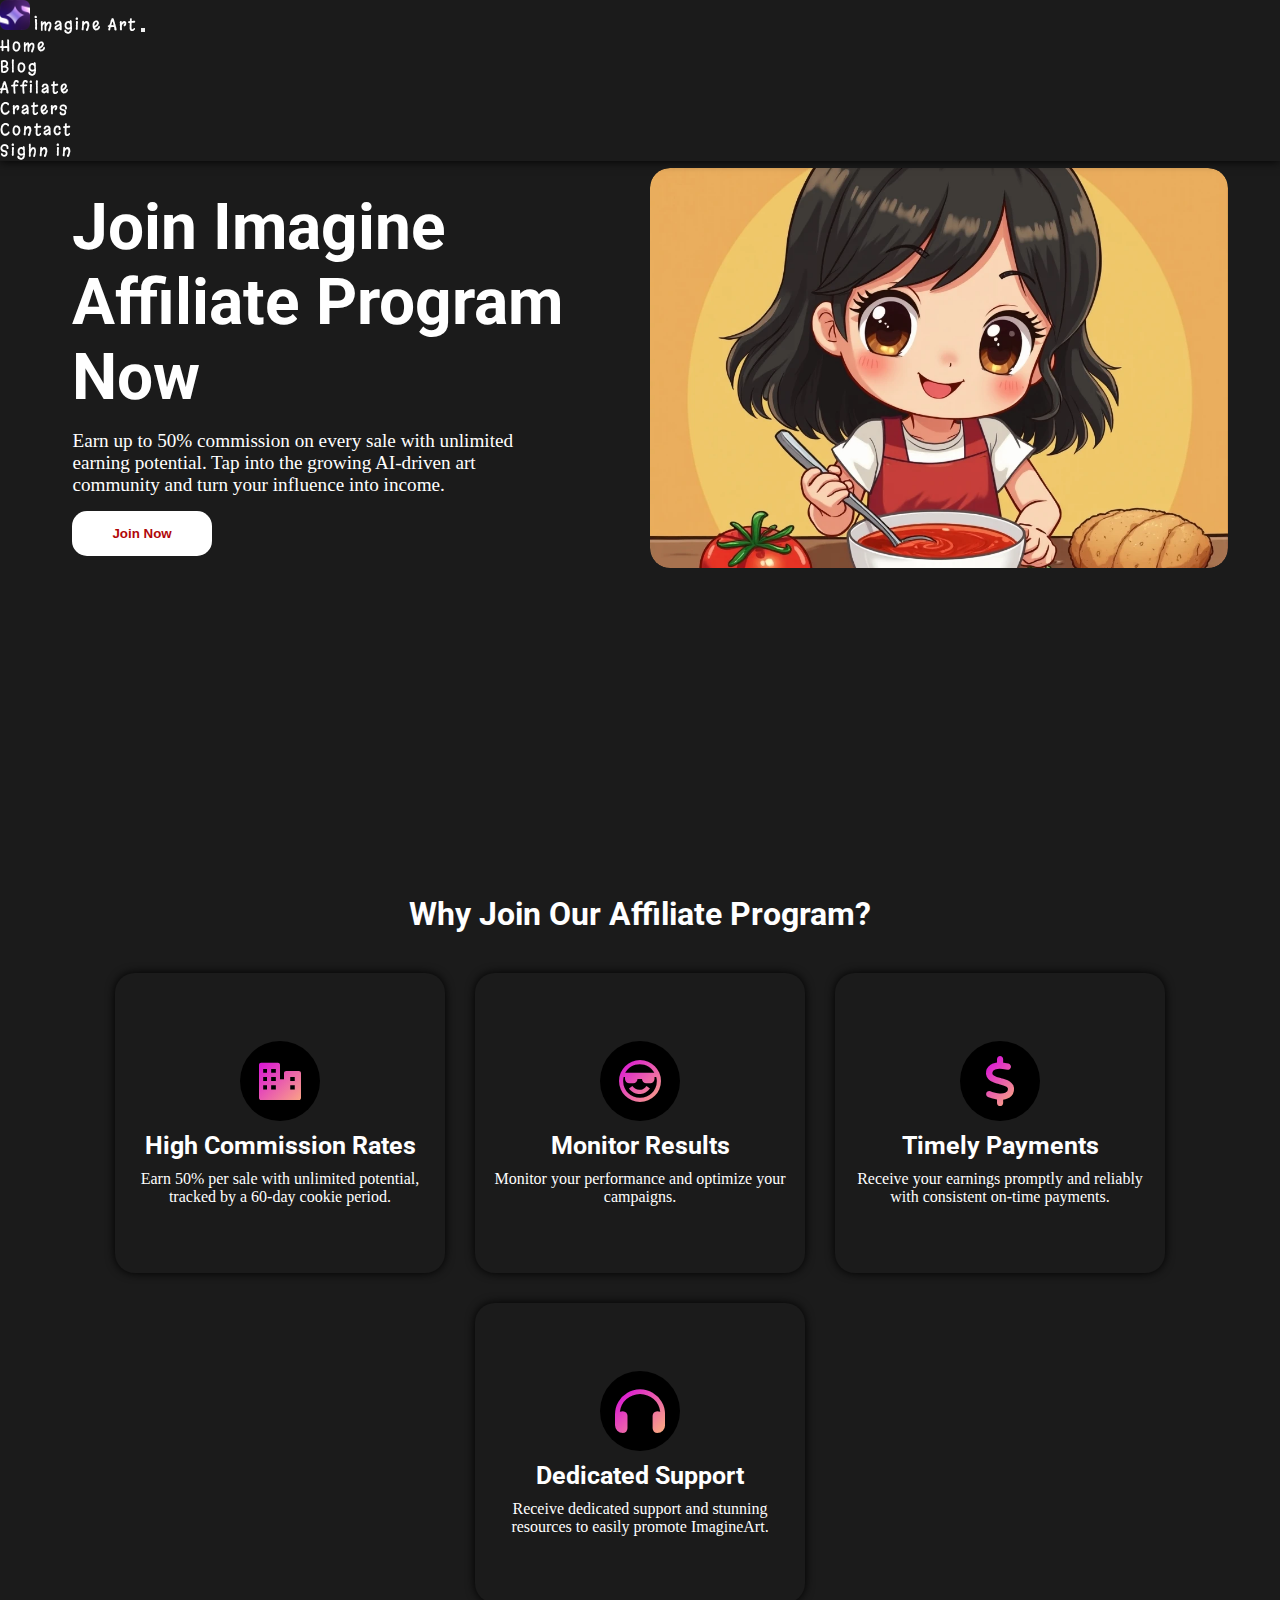
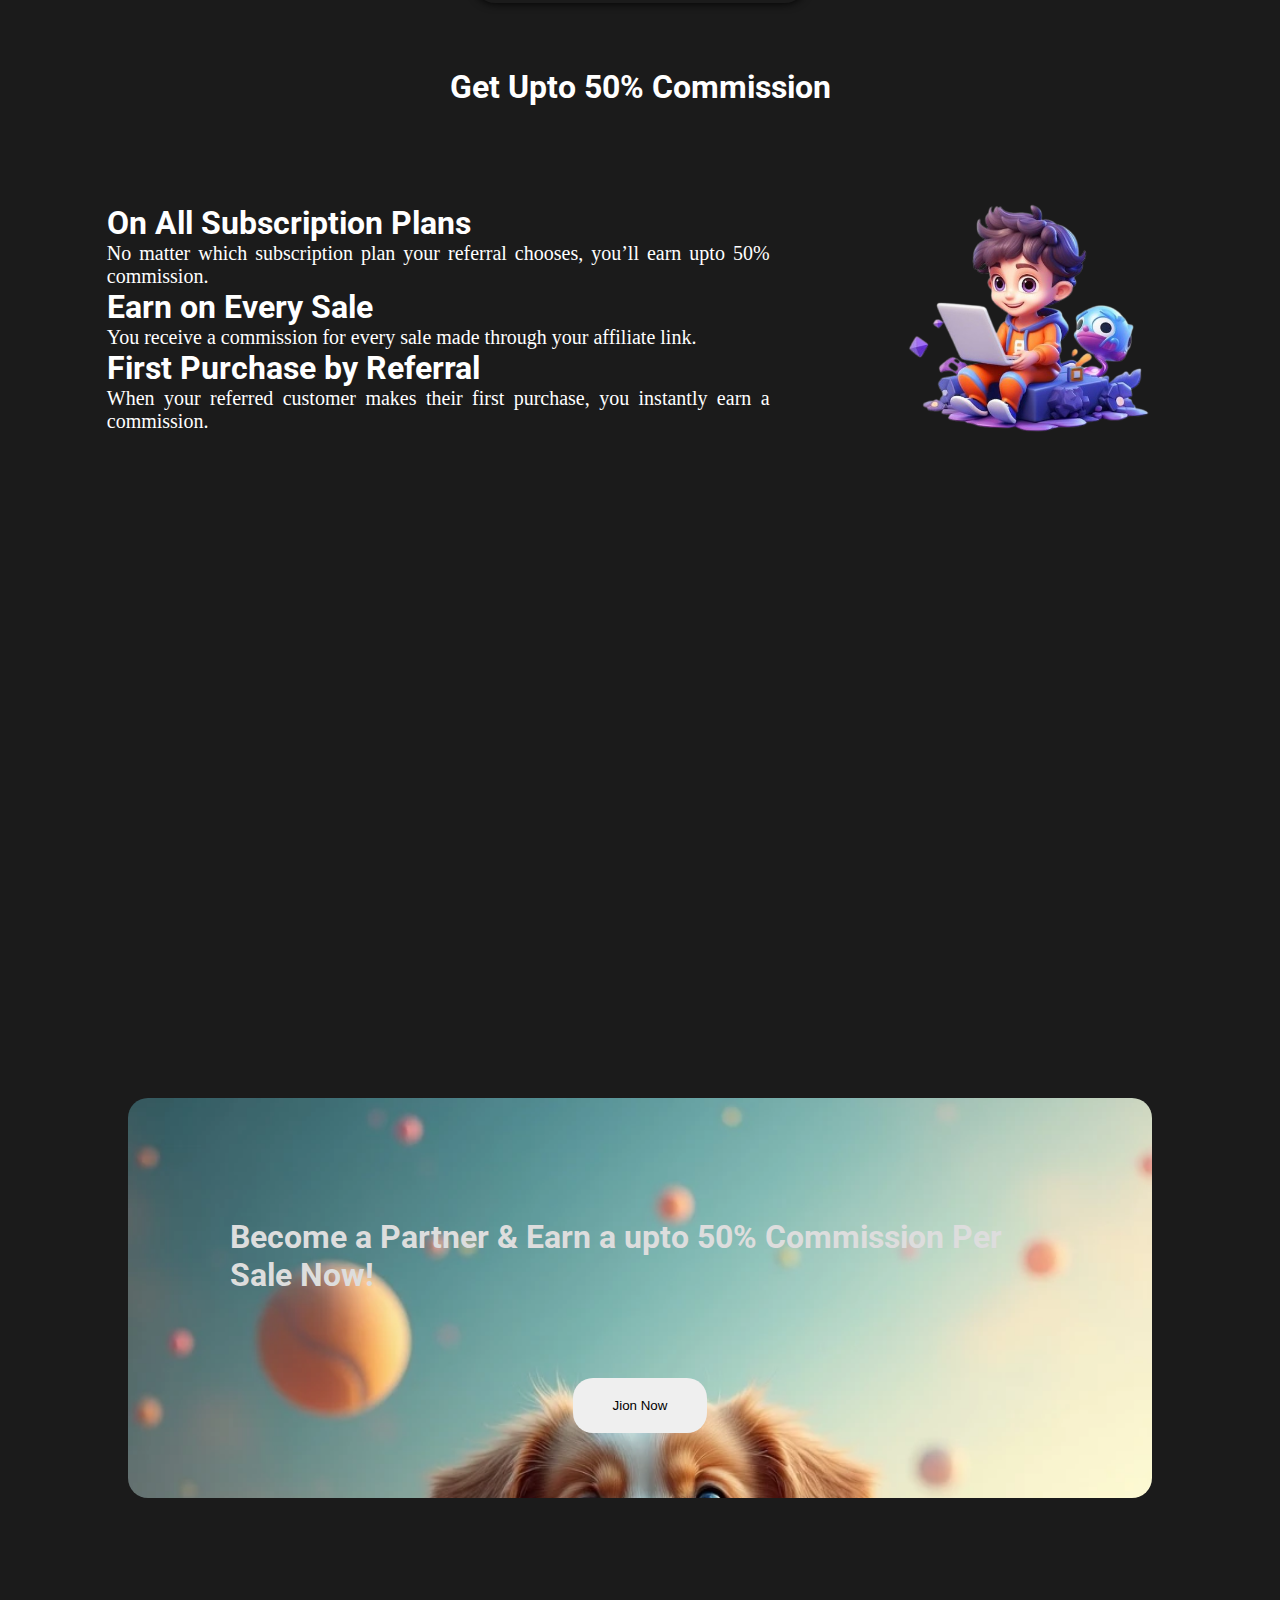
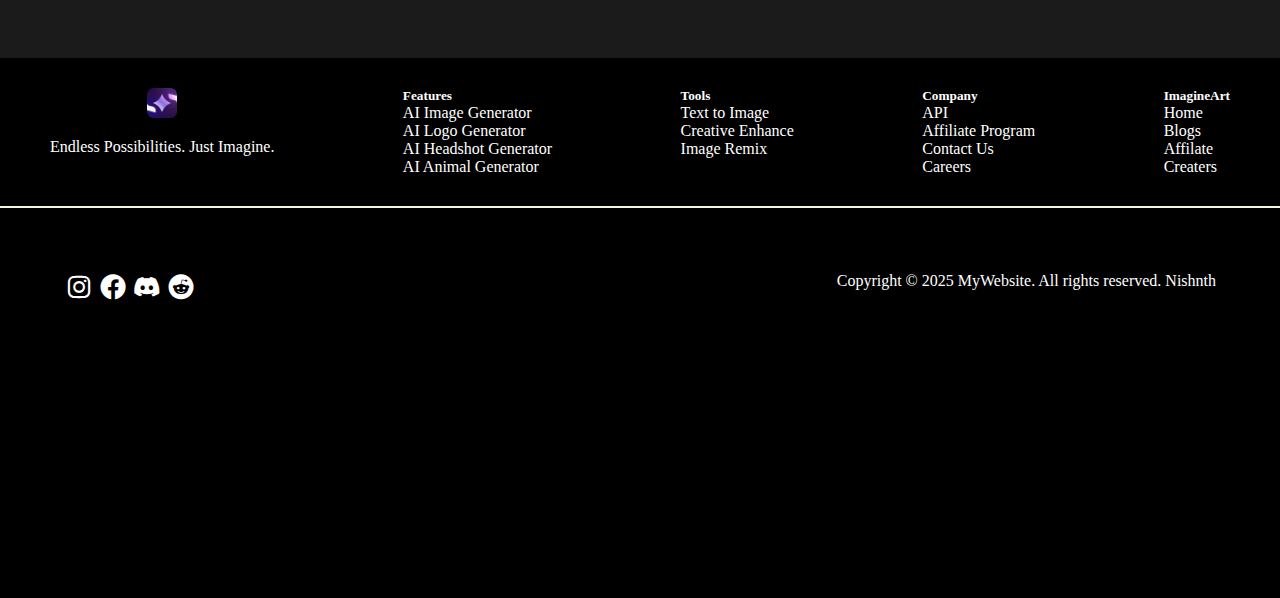
<file: Affilates.html>
<!DOCTYPE html>
<html lang="en">
<head>
    <meta charset="UTF-8">
    <meta name="viewport" content="width=device-width, initial-scale=1.0">
    <title>Affilate</title>

  
    <!-- Favicon -->
    <link rel="icon" href="./images/imagine-art-logo-top.png" type="image/png">

    <!-- External CSS -->
    <link rel="stylesheet" href="./css/affilates.css" type="text/css">

    <!-- Bootstrap CSS -->
    <link href="https://cdn.jsdelivr.net/npm/bootstrap@5.0.2/dist/css/bootstrap.min.css" rel="stylesheet" integrity="sha384-EVSTQN3/azprG1Anm3QDgpJLIm9Nao0Yz1ztcQTwFspd3yD65VohhpuuCOmLASjC" crossorigin="anonymous">

    <!-- Boxicons CDN -->
    <link href='https://unpkg.com/boxicons@2.1.4/css/boxicons.min.css' rel='stylesheet'>
    <link rel='stylesheet' href='https://cdnjs.cloudflare.com/ajax/libs/font-awesome/6.4.2/css/all.min.css'>

</head>
<body>
     
    <!-- laptop div -->
    <div class="laptop-div">

          <!-- Navbar Start -->
          <div class="header-navbar">
            <nav class="navbar navbar-expand-lg navbar-light akatsuki-nav p-4">
                <div class="container-fluid container-header-nav">
                    <img src="./images/imagine-art-logo-top.png" alt="Logo" width="30" height="30" class="me-2">
                    <a class="navbar-brand" href="#">Imagine Art</a>
                    <button class="navbar-toggler" type="button" data-bs-toggle="collapse" data-bs-target="#navbarSupportedContent" aria-controls="navbarSupportedContent" aria-expanded="false" aria-label="Toggle navigation">
                        <span class="navbar-toggler-icon"></span>
                    </button>

                    <div class="collapse navbar-collapse" id="navbarSupportedContent">
                        
                        <ul class="navbar-nav mb-2 mb-lg-0 mx-auto">
                            <li class="nav-item"><a class="nav-link active" href="./index.html">Home</a></li>
                            <li class="nav-item"><a class="nav-link" href="./Blog.html">Blog</a></li>
                            <li class="nav-item"><a class="nav-link" href="./Affilates.html">Affilate</a></li>
                            <li class="nav-item"><a class="nav-link" href="./creators.html">Craters</a></li>
                            <li class="nav-item"><a class="nav-link" href="#foot">Contact</a></li>
                        </ul>
                        
                        <ul class="navbar-nav ms-auto mb-2 mb-lg-0">
                            <li class="nav-item">
                                <a class="nav-link" href="./sighnin.html">Sighn in</a>
                            </li>
                        </ul>
                    </div>
                </div>
            </nav>
        </div>
        <!-- Navbar End -->






     <!-- Home Header -->

<section class="homeContainer">
    <div class="containerdiv">
      <div class="wholecontent">
        <div class="homecontent">
          <h1>Join Imagine Affiliate Program Now</h1>
          <p>Earn up to 50% commission on every sale with unlimited earning potential. Tap into the growing AI-driven art community and turn your influence into income.</p>
          <button>Join Now</button>
        </div>
        <div class="imgcontainer">
          <img src="./images/1 (5).webp" alt="Affiliate Program Image">
        </div>
      </div>
    </div>
  </section>


  <!-- header section end -->






  <!-- Why join Affilate Program -->

  <section class="AffilateProgram">


    <div class="AffilateConatiner">
      <h1>Why Join Our Affiliate Program?
      </h1>


      <div class="Affilatecardconatiner">


        <!-- card1 star -->
        <div class="Affilatecard">
          <span><i class='bx bxs-business'></i></span>
          <h1>High Commission Rates</h1>
          <p>Earn 50% per sale with unlimited potential, tracked by a 60-day cookie period.</p>
        </div>

        <div class="Affilatecard">
          <span><i class='bx bx-cool'></i></span>
          <h1>Monitor Results</h1>
          <p>Monitor your performance and optimize your campaigns.</p>
        </div>
        <div class="Affilatecard">
          <span><i class="fa-solid fa-dollar-sign"></i></span>
          <h1>Timely Payments</h1>
          <p>Receive your earnings promptly and reliably with consistent on-time payments.</p>
        </div>
        <div class="Affilatecard">
          <span><i class="fa-solid fa-headphones"></i></span>
          <h1>Dedicated Support</h1>
          <p>Receive dedicated support and stunning resources to easily promote ImagineArt.</p>
        </div>
        <!-- card 1 end -->

      </div>


    </div>




  </section>
  <!-- Affilate program end -->






  <!-- Comision -->

<section class="Comistion">


  <div class="ComistionConatiner">

    <h1>Get Upto 50% Commission</h1>


    <div class="contnetConainer">

      <div class="fcontnet">

        <div class="Subscription ">
          <h1>On All Subscription Plans</h1>
          <p>No matter which subscription plan your referral chooses, you’ll earn upto 50% commission.</p>
        </div>

        <div class=" Sale">

          <h1>Earn on Every Sale</h1>
          <p>You receive a commission for every sale made through your affiliate link.</p>
        </div>

        <div class="Referral">
          <h1>First Purchase by Referral
          </h1>
          <p>When your referred customer makes their first purchase, you instantly earn a commission. </p>
        </div>


    
      </div>

      <div class="scontnet">
       <div class="imacontainer"><img src="./images/Affilate/right-removebg-preview.png" alt=""></div>
      </div>

    </div>
  </div>


</section>

<!-- comision end -->







<!-- imagesecton -->
<section class="imagesecton">
   <div class="imageconainer">

        <div class="imageconaineriamge">
          <img src="./images/2 (6).webp" alt="">
          
        </div>
        <h1>Become a Partner & Earn a upto 50% Commission Per Sale Now!</h1>
        <button>Jion Now</button>
   </div>

</section>

<!-- imagesecton end -->
  


           
<!-- footer section -->
  <footer class="footersection" id="foot">


    <div class="fooetrconatiner">
        <div class="fierseffotersection">
            <div class="logoandnamefooter">
                
                <div class="imgconatinerfooter"><img src="./images/imagine-art-logo-top.png" alt=""><h1>Imagine Art
                </h1></div>
            
            <p>Endless Possibilities. Just Imagine.</p>
            </div>
            <div class="Featuresfooter">
                <h5>Features</h5>
                <p>AI Image Generator</p>
                <p>AI Logo Generator</p>
                <p>AI Headshot Generator</p>
                <p>AI Animal Generator</p>
            </div>
            <div class="Tools">
                <h5>Tools</h5>
                <p>Text to Image</p>
                <p>Creative Enhance</p>
                <p>Image Remix</p>
               
            </div>
            <div class="Company">
                <h5>Company</h5>
                <p>API</p>
                <p>Affiliate Program</p>
                <p>Contact Us</p>
                <p>Careers</p>
            </div>
            <div class="ImagineArt">
              <h5>ImagineArt</h5>
              <p><a href="#">Home</a></p>
              <p><a href="#">Blogs</a></p>
              <p><a href="#">Affilate</a></p>
              <p><a href="#">Creaters</a></p>
              </div>
        </div>
        <div class="lineconataniner"><p></p></div>
        <div class="secoundfootersection">
            <div class="footericons"><span><i class='bx bxl-instagram'></i></span> <span><i class='bx bxl-facebook-circle' ></i></span> <span><i class='bx bxl-discord-alt' ></i></span> <span><i class='bx bxl-reddit' ></i></span></div>
            <div><p>Copyright &copy; 2025 MyWebsite. All rights reserved.  Nishnth</p></div>
        </div>
    </div>

  </footer>


    </div>
     <!-- laptop div end -->
     <script src="https://cdn.jsdelivr.net/npm/bootstrap@5.0.2/dist/js/bootstrap.bundle.min.js" integrity="sha384-MrcW6ZMFYlzcLA8Nl+NtUVF0sA7MsXsP1UyJoMp4YLEuNSfAP+JcXn/tWtIaxVXM" crossorigin="anonymous"></script>
</body>
</html>
</file>
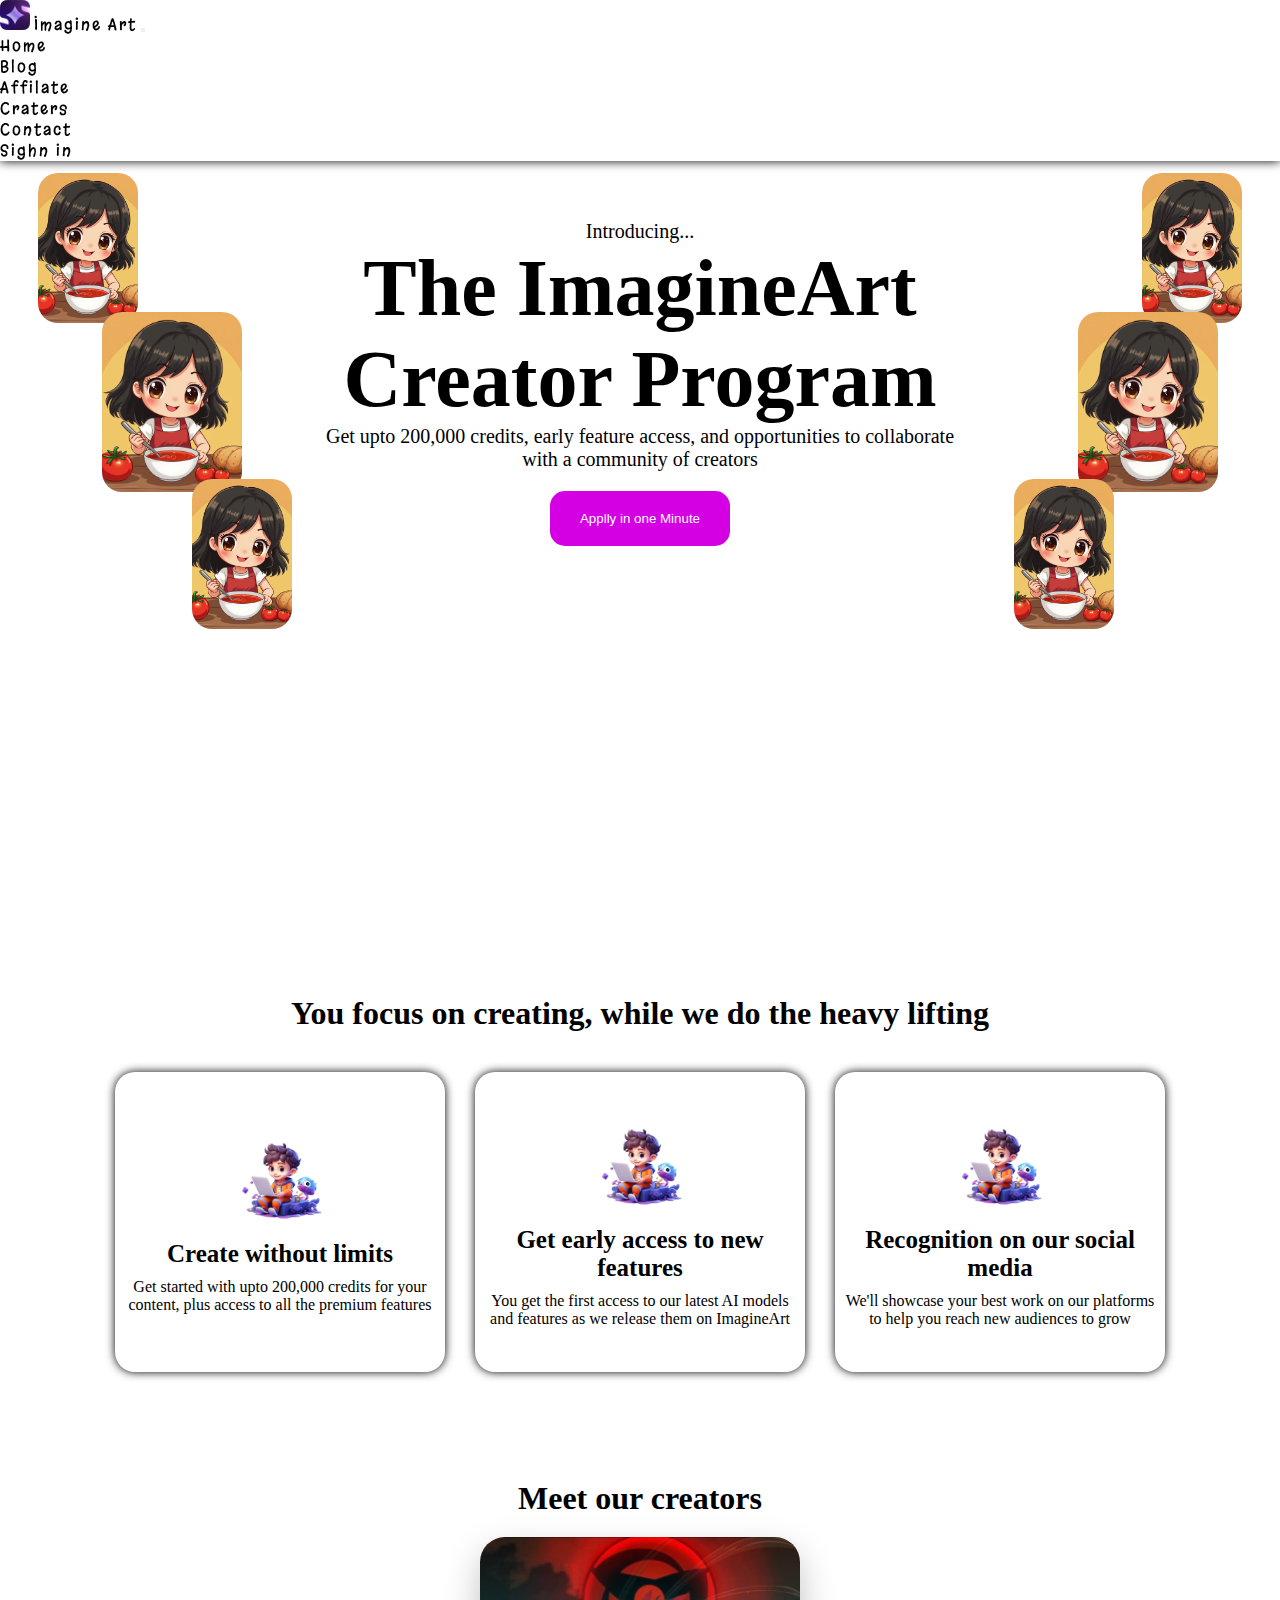
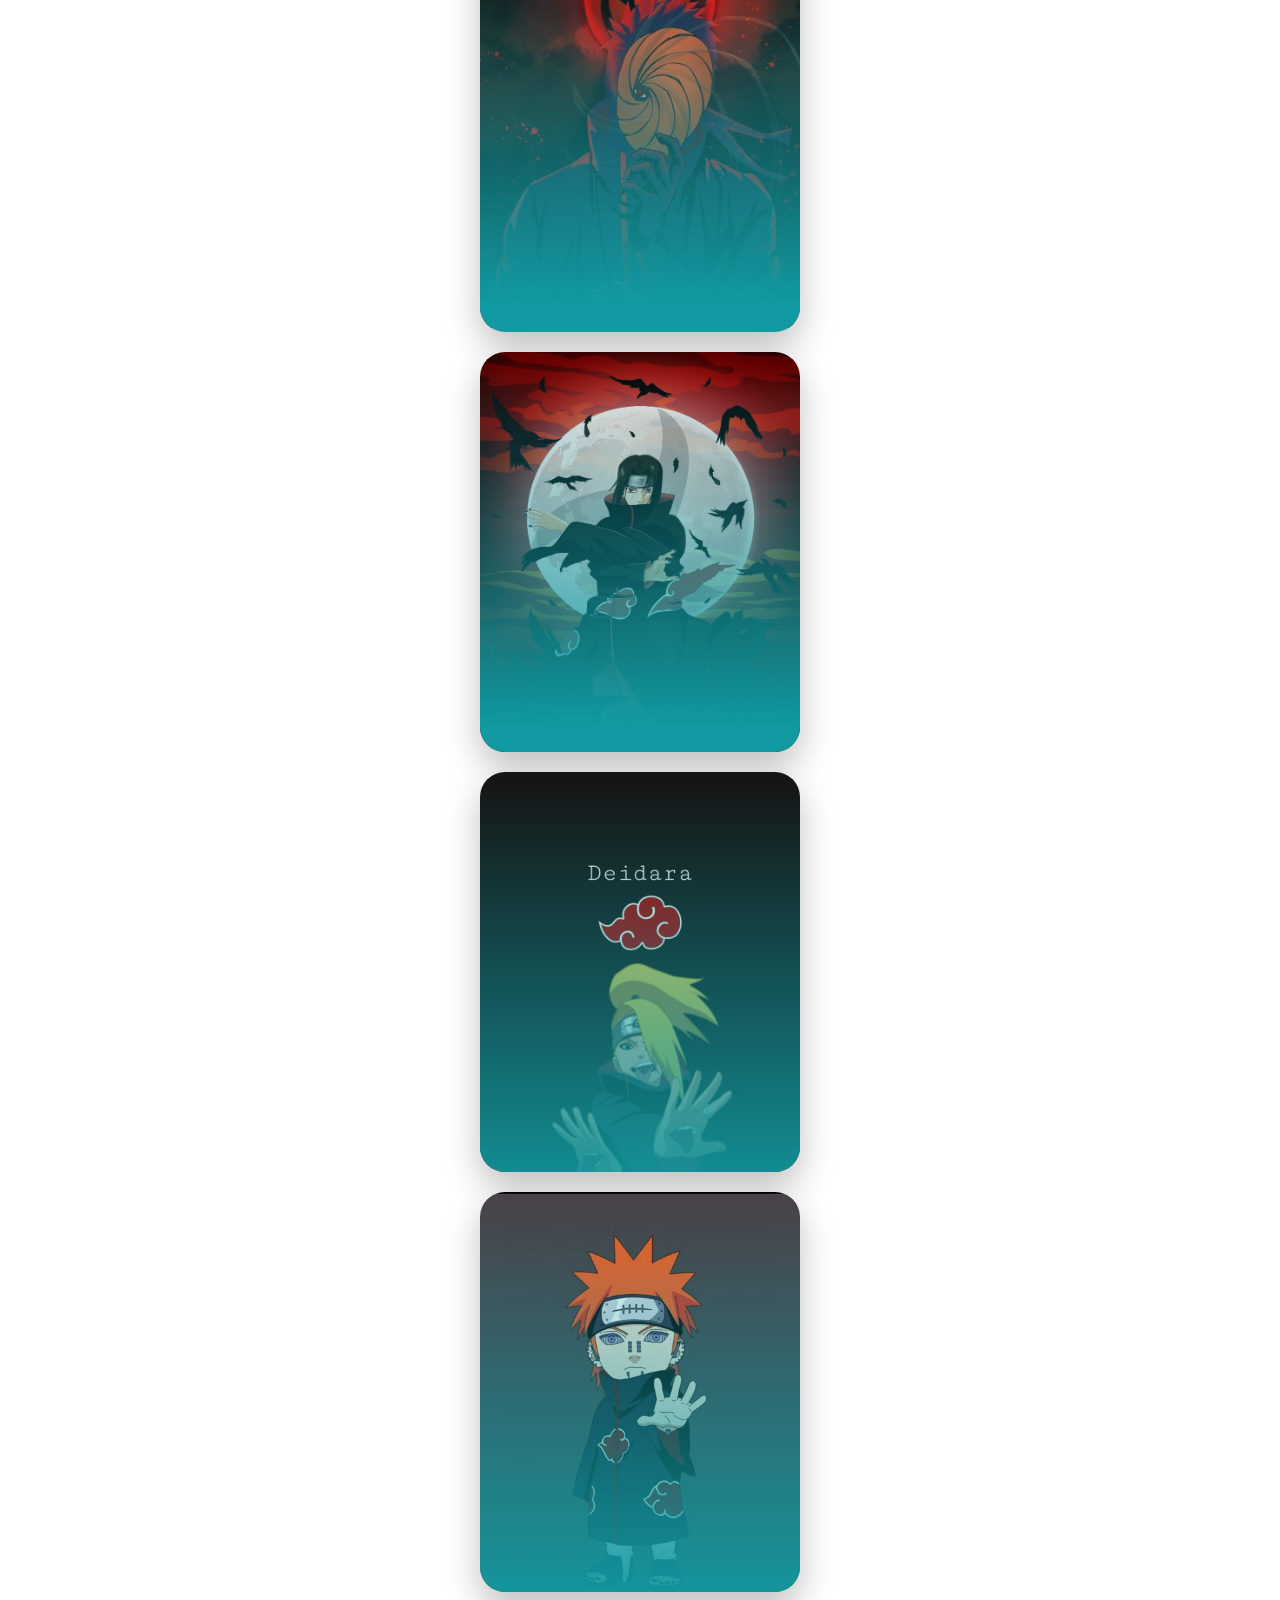
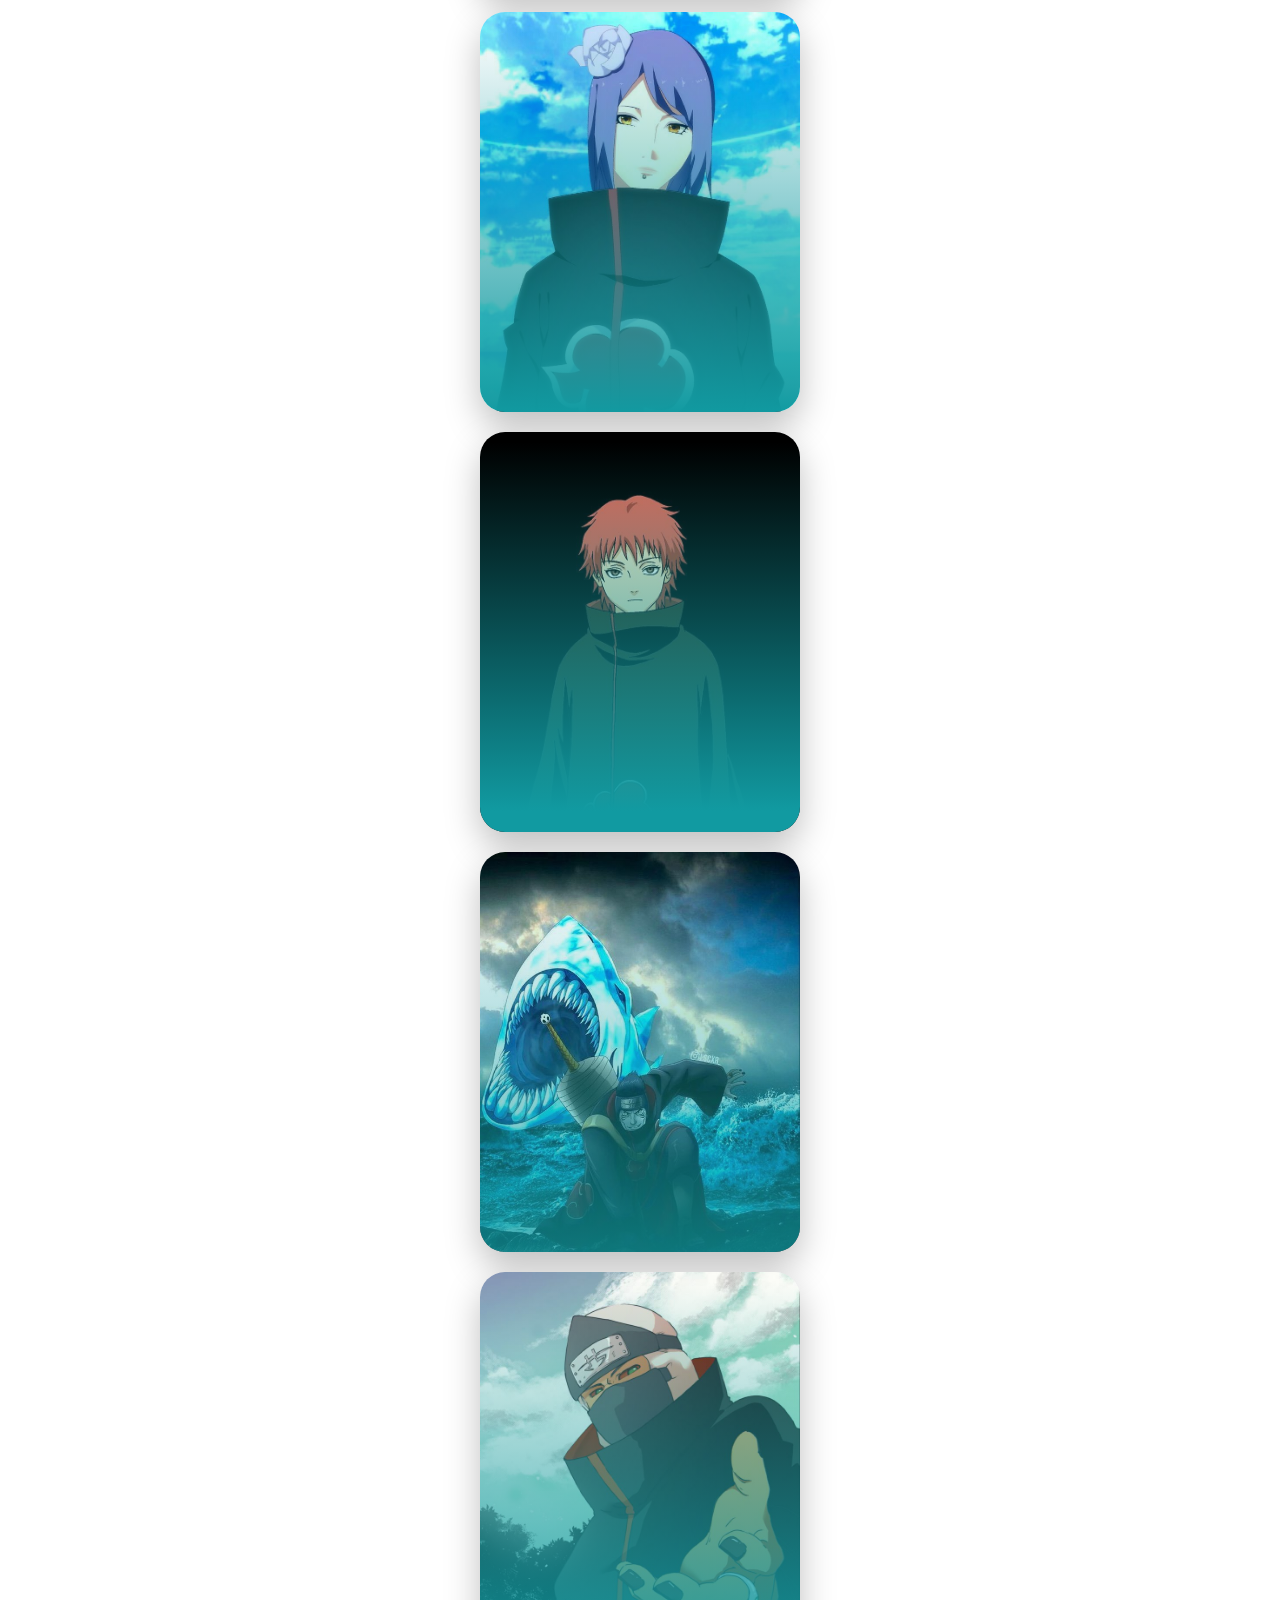
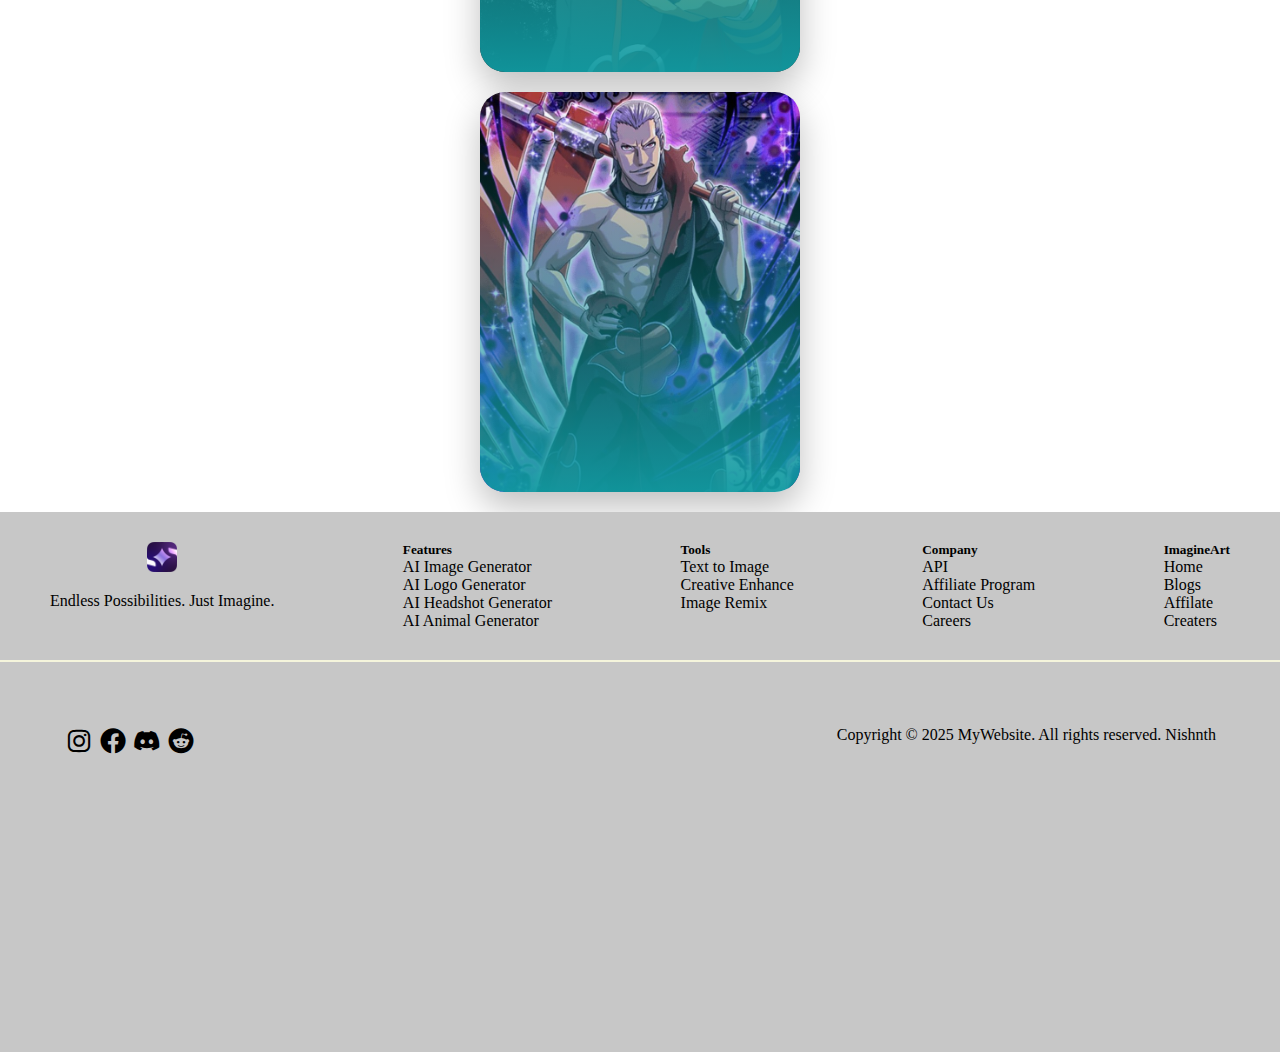
<file: creators.html>
<!DOCTYPE html>
<html lang="en">
<head>
    <meta charset="UTF-8">
    <meta name="viewport" content="width=device-width, initial-scale=1.0">
    <title>Creaters</title>

  
    <!-- Favicon -->
    <link rel="icon" href="./images/imagine-art-logo-top.png" type="image/png">

    <!-- External CSS -->
    <link rel="stylesheet" href="./css/creators.css" type="text/css">

    <!-- Bootstrap CSS -->
    <link href="https://cdn.jsdelivr.net/npm/bootstrap@5.0.2/dist/css/bootstrap.min.css" rel="stylesheet" integrity="sha384-EVSTQN3/azprG1Anm3QDgpJLIm9Nao0Yz1ztcQTwFspd3yD65VohhpuuCOmLASjC" crossorigin="anonymous">

    <!-- Boxicons CDN -->
    <link href='https://unpkg.com/boxicons@2.1.4/css/boxicons.min.css' rel='stylesheet'>
    <link rel='stylesheet' href='https://cdnjs.cloudflare.com/ajax/libs/font-awesome/6.4.2/css/all.min.css'>

</head>
<body>
     
    <!-- laptop div -->
    <div class="laptop-div">

          <!-- Navbar Start -->
          <div class="header-navbar">
            <nav class="navbar navbar-expand-lg navbar-light akatsuki-nav p-4">
                <div class="container-fluid container-header-nav">
                    <img src="./images/imagine-art-logo-top.png" alt="Logo" width="30" height="30" class="me-2">
                    <a class="navbar-brand" href="#">Imagine Art</a>
                    <button class="navbar-toggler" type="button" data-bs-toggle="collapse" data-bs-target="#navbarSupportedContent" aria-controls="navbarSupportedContent" aria-expanded="false" aria-label="Toggle navigation">
                        <span class="navbar-toggler-icon"></span>
                    </button>

                    <div class="collapse navbar-collapse" id="navbarSupportedContent">
                       
                        <ul class="navbar-nav mb-2 mb-lg-0 mx-auto">
                            <li class="nav-item"><a class="nav-link active" href="./index.html">Home</a></li>
                            <li class="nav-item"><a class="nav-link" href="./Blog.html">Blog</a></li>
                            <li class="nav-item"><a class="nav-link" href="./Affilates.html">Affilate</a></li>
                            <li class="nav-item"><a class="nav-link" href="#">Craters</a></li>
                            <li class="nav-item"><a class="nav-link" href="#foot">Contact</a></li>
                        </ul>
                        
                        <ul class="navbar-nav ms-auto mb-2 mb-lg-0">
                            <li class="nav-item">
                                <a class="nav-link" href="./Sighnup.html">Sighn in</a>
                            </li>
                        </ul>
                    </div>
                </div>
            </nav>
        </div>
        <!-- Navbar End -->




        <!-- header start -->
        <header class="headersection">
   
         <div class="containers">
            <div class="content">
                <p>Introducing...</p>
                <h1>The ImagineArt</h1>
                <h1>Creator Program</h1>
                
                <p>Get upto 200,000 credits, early feature access, and opportunities to collaborate with a community of creators</p>
            
                <button>Applly in one Minute</button>
            
            </div>
            <div class="imagecontentconiner">
                <div class="imgs img1"><img src="./images/1 (5).webp" alt=""></div>

                <div class="imgs img2"><img src="./images/1 (5).webp" alt=""></div>
                <div class="imgs img3"><img src="./images/1 (5).webp" alt=""></div>
                <div class="imgs img4"><img src="./images/1 (5).webp" alt=""></div>
                <div class="imgs img5"><img src="./images/1 (5).webp" alt=""></div>
                <div class="imgs img6"><img src="./images/1 (5).webp" alt=""></div>
            </div>
         </div>
        </header>

        <!-- header end -->

        
  <!-- Why join Affilate Program -->

  <section class="AffilateProgram">


    <div class="AffilateConatiner">
      <h1>You focus on creating, while we do the heavy lifting
      </h1>


      <div class="Affilatecardconatiner">


        <!-- card1 star -->
        <div class="Affilatecard">
          <div class="affimgcon"><img src="./images/Affilate/right-removebg-preview.png" alt=""></div>
          <h1>Create without limits</h1>
          <p>Get started with upto 200,000 credits for your content, plus access to all the premium features</p>
        </div>

        <div class="Affilatecard">
            <div class="affimgcon"><img src="./images/Affilate/right-removebg-preview.png" alt=""></div>
          <h1>Get early access to new features</h1>
          <p>You get the first access to our latest AI models and features as we release them on ImagineArt</p>
        </div>
        <div class="Affilatecard">
            <div class="affimgcon"><img src="./images/Affilate/right-removebg-preview.png" alt=""></div>
          <h1>Recognition on our social media</h1>
          <p>We'll showcase your best work on our platforms to help you reach new audiences to grow</p>
        </div>

        <!-- card 1 end -->

      </div>


    </div>




  </section>

  <!-- creators end -->




  
            <!-- Akkatsuki Quotes -->
            <section class="Akkatsuki-quotes-section">
              <div class="container">

                  <h1>Meet our creators</h1>
                  <div class="notes-all-conatiner">




                      <!-- card1 satrt -->
                      <div class="card car1">
                          <div class="image-container">
                              <img src="./images/Creators/tobi.jpg" alt="">
                          </div>

                          <div class="details">
                              <h3>Obito Uchiha (Tobi)</h3>
                              <p>"In this world, wherever there is light — there are also shadows."</p>
                             
                          </div>
                      </div>
                      <!-- card1 end -->
                      

                      <!-- card1 satrt -->
                      <div class="card car1">
                          <div class="image-container">
                              <img src="./images/Creators/itachi.jpg" alt="">
                          </div>

                          <div class="details">
                              <h3>Itachi Uchiha</h3>
                              <p>"People live their lives bound by what they accept as correct and true. That's how they define 'reality.' But what does it mean to be 'correct' or 'true'?"</p>
                             
                          </div>
                      </div>
                      <!-- card1 end -->
                      
                     

                      <!-- card1 satrt -->
                      <div class="card car1">
                          <div class="image-container">
                              <img src="./images/Creators/daidara.jpg" alt="">
                          </div>

                          <div class="details">
                              <h3>Deidara</h3>
                              <p>"Art is an explosion!" (芸術は爆発だ, Geijutsu wa bakuhatsu da!)</p>
                       
                          </div>
                      </div>
                      <!-- card1 end -->
                      
                     

                      <!-- card1 satrt -->
                      <div class="card car1">
                          <div class="image-container">
                              <img src="./images/Creators/11c3c18a56eaa205be40c392b71933ad.jpg" alt="">
                          </div>

                          <div class="details">
                              <h3>Pain (Nagato)</h3>
                              <p>"Sometimes you must hurt to know, fall to grow, lose to gain. Because life's greatest lessons are learned through pain."</p>
                            
                          </div>
                      </div>
                      <!-- card1 end -->
                      
                     

                      <!-- card1 satrt -->
                      <div class="card car1">
                          <div class="image-container">
                              <img src="./images/Creators/ko.jpg" alt="">
                          </div>

                          <div class="details">
                              <h3> Konan</h3>
                              <p>"You are the light... I am the darkness."</p>
                            
                          </div>
                      </div>
                      <!-- card1 end -->
                      
                     
                      <!-- card1 satrt -->
                      <div class="card car1">
                          <div class="image-container">
                              <img src="./images/Creators/sosori.jpg" alt="">
                          </div>

                          <div class="details">
                              <h3>. Sasori</h3>
                              <p>"True beauty lies in things that last forever."</p>
                             
                          </div>
                      </div>
                      <!-- card1 end -->
                      
                     

                      <!-- card1 satrt -->
                      <!-- <div class="card car1">
                          <div class="image-container">
                              <img src="./images/Creators/zetsu.jpg" alt="">
                          </div>

                          <div class="details">
                              <h3>. Zetsu</h3>
                              <p>"All things in this world are fragile."</p>
                             
                          </div>
                      </div> -->
                      <!-- card1 end -->
                      
                     

                      <!-- card1 satrt -->
                      <div class="card car1">
                          <div class="image-container">
                              <img src="./images/Creators/kisame.jpg" alt="">
                          </div>

                          <div class="details">
                              <h3>Kisame Hoshigaki</h3>
                              <p>"It’s better to be feared than respected."</p>
                             
                          </div>
                      </div>
                      <!-- card1 end -->
                      
                      
                      <!-- card1 satrt -->
                      <div class="card car1">
                        <div class="image-container">
                            <img src="./images/Creators/kaksu.jpg" alt="">
                        </div>

                        <div class="details">
                            <h3>Hidan</h3>
                            <p>"I believe in pain. I believe in suffering. I believe in death."</p>
                           
                        </div>
                    </div>
                    <!-- card1 end -->
                    
                    
                      <!-- card1 satrt -->
                      <div class="card car1">
                        <div class="image-container">
                            <img src="./images/Creators/hidan.jpg" alt="">
                        </div>

                        <div class="details">
                            <h3>Kakuzu</h3>
                            <p>"The only thing that can truly fill the emptiness is money."</p>
                           
                        </div>
                    </div>
                    <!-- card1 end -->
                    

                      
                  </div>

              </div>
          </section>



                     
<!-- footer section -->
  <footer class="footersection" id="foot">


    <div class="fooetrconatiner">
        <div class="fierseffotersection">
            <div class="logoandnamefooter">
                
                <div class="imgconatinerfooter"><img src="./images/imagine-art-logo-top.png" alt=""><h1>Imagine Art
                </h1></div>
            
            <p>Endless Possibilities. Just Imagine.</p>
            </div>
            <div class="Featuresfooter">
                <h5>Features</h5>
                <p>AI Image Generator</p>
                <p>AI Logo Generator</p>
                <p>AI Headshot Generator</p>
                <p>AI Animal Generator</p>
            </div>
            <div class="Tools">
                <h5>Tools</h5>
                <p>Text to Image</p>
                <p>Creative Enhance</p>
                <p>Image Remix</p>
               
            </div>
            <div class="Company">
                <h5>Company</h5>
                <p>API</p>
                <p>Affiliate Program</p>
                <p>Contact Us</p>
                <p>Careers</p>
            </div>
            <div class="ImagineArt">
            <h5>ImagineArt</h5>
            <p><a href="#">Home</a></p>
            <p><a href="#">Blogs</a></p>
            <p><a href="#">Affilate</a></p>
            <p><a href="#">Creaters</a></p>
            </div>
        </div>
        <div class="lineconataniner"><p></p></div>
        <div class="secoundfootersection">
            <div class="footericons"><span><i class='bx bxl-instagram'></i></span> <span><i class='bx bxl-facebook-circle' ></i></span> <span><i class='bx bxl-discord-alt' ></i></span> <span><i class='bx bxl-reddit' ></i></span></div>
            <div><p>Copyright &copy; 2025 MyWebsite. All rights reserved.  Nishnth</p></div>
        </div>
    </div>

  </footer>





    </div>
     <!-- laptop div end -->
     <script src="https://cdn.jsdelivr.net/npm/bootstrap@5.0.2/dist/js/bootstrap.bundle.min.js" integrity="sha384-MrcW6ZMFYlzcLA8Nl+NtUVF0sA7MsXsP1UyJoMp4YLEuNSfAP+JcXn/tWtIaxVXM" crossorigin="anonymous"></script>
</body>
</html>
</file>
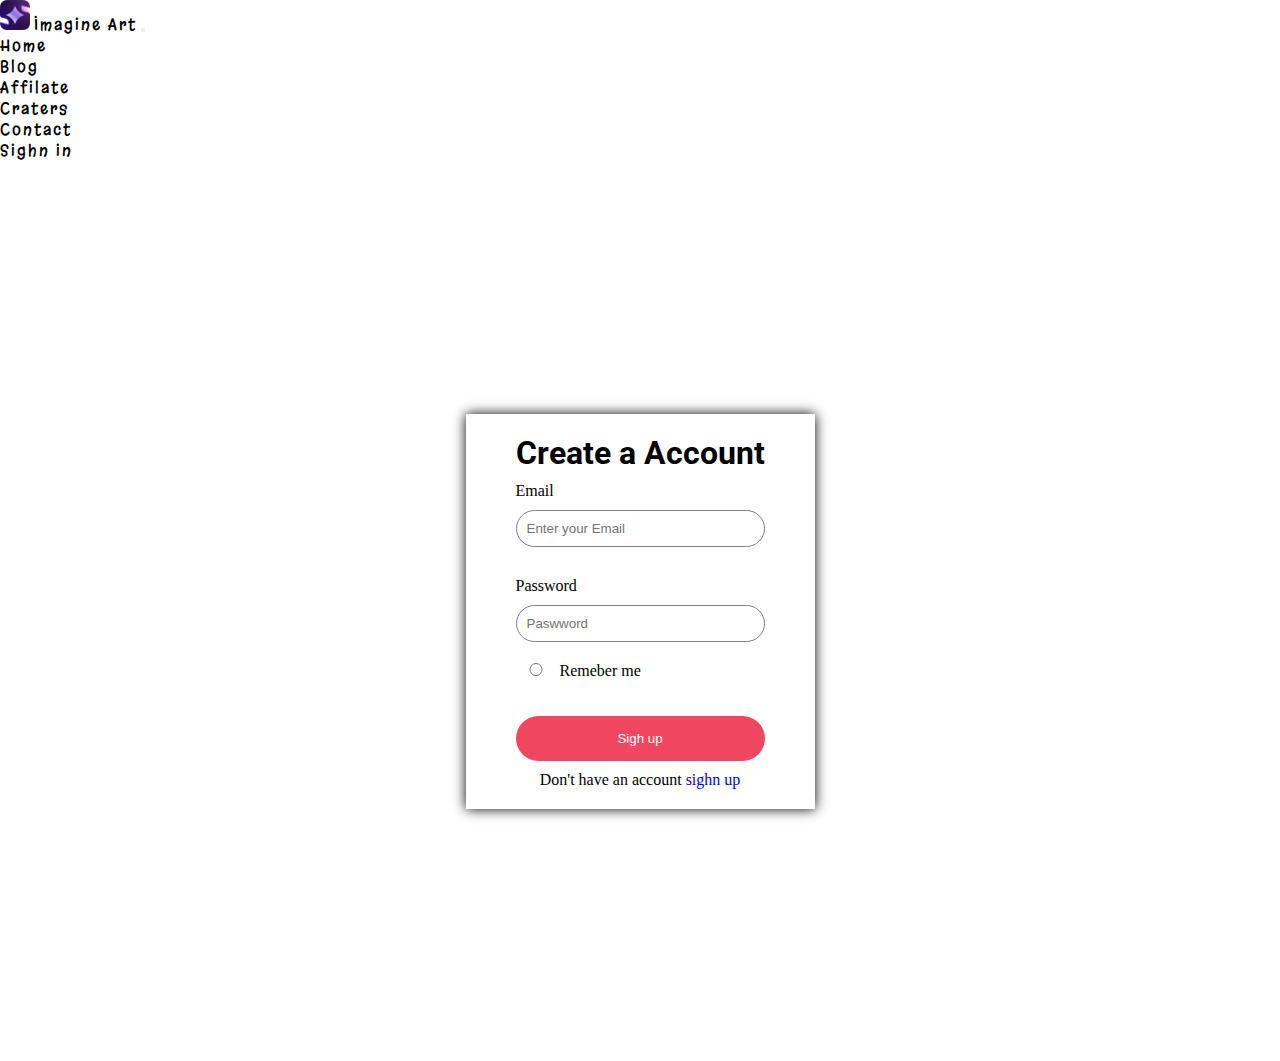
<file: sighnin.html>
<!DOCTYPE html>
<html lang="en">
<head>
    <meta charset="UTF-8">
    <meta name="viewport" content="width=device-width, initial-scale=1.0">
    <title>Sighnup</title>

  
    <!-- Favicon -->
    <link rel="icon" href="./images/imagine-art-logo-top.png" type="image/png">

    <!-- External CSS -->
    <link rel="stylesheet" href="./css/sighnin.css" type="text/css">

    <!-- Bootstrap CSS -->
    <link href="https://cdn.jsdelivr.net/npm/bootstrap@5.0.2/dist/css/bootstrap.min.css" rel="stylesheet" integrity="sha384-EVSTQN3/azprG1Anm3QDgpJLIm9Nao0Yz1ztcQTwFspd3yD65VohhpuuCOmLASjC" crossorigin="anonymous">

    <!-- Boxicons CDN -->
    <link href='https://unpkg.com/boxicons@2.1.4/css/boxicons.min.css' rel='stylesheet'>
    <link rel='stylesheet' href='https://cdnjs.cloudflare.com/ajax/libs/font-awesome/6.4.2/css/all.min.css'>

</head>
<body>
     
    <!-- laptop div -->
    <div class="laptop-div">

          <!-- Navbar Start -->
          <div class="header-navbar">
            <nav class="navbar navbar-expand-lg navbar-light akatsuki-nav p-4">
                <div class="container-fluid container-header-nav">
                    <img src="./images/imagine-art-logo-top.png" alt="Logo" width="30" height="30" class="me-2">
                    <a class="navbar-brand" href="#">Imagine Art</a>
                    <button class="navbar-toggler" type="button" data-bs-toggle="collapse" data-bs-target="#navbarSupportedContent" aria-controls="navbarSupportedContent" aria-expanded="false" aria-label="Toggle navigation">
                        <span class="navbar-toggler-icon"></span>
                    </button>

                    <div class="collapse navbar-collapse" id="navbarSupportedContent">
                 
                        <ul class="navbar-nav mb-2 mb-lg-0 mx-auto">
                            <li class="nav-item"><a class="nav-link active" href="./index.html">Home</a></li>
                            <li class="nav-item"><a class="nav-link" href="./Blog.html">Blog</a></li>
                            <li class="nav-item"><a class="nav-link" href="./Affilates.html">Affilate</a></li>
                            <li class="nav-item"><a class="nav-link" href="./creators.html">Craters</a></li>
                            <li class="nav-item"><a class="nav-link" href="#foot">Contact</a></li>
                        </ul>
                       
                        <ul class="navbar-nav ms-auto mb-2 mb-lg-0">
                            <li class="nav-item">
                                <a class="nav-link" href="#">Sighn in</a>
                            </li>
                        </ul>
                    </div>
                </div>
            </nav>
        </div>
        <!-- Navbar End -->


        <!-- section startr -->

        <section class="sighnup">

            <div class="conainers">
              
                <div class="card">
                    <h1>Create a Account</h1>
                    <form action="">
                        

                       
                        <div class="email">
                            <label for="">Email</label>
                            <input type="email" name="" id="" placeholder="Enter your Email">
                        </div>
                        <div class="Pass">
                            <label for="">Password</label>
                            <input type="password" placeholder="Paswword">
                        </div>

                        <div class="radio">
                         
                            <input type="radio" id="pa" class="radiobtn">
                            <label for="pa"> Remeber me</label>
                        </div>
                        <div class="last"><button>Sigh up</button>
                            <p>Don't have an account <a href="./Sighnup.html">sighn up</a></p></div>
                    </form>
                </div>
            </div>

        </section>
        <!-- section end -->


    </div>
     <!-- laptop div end -->
     <script src="https://cdn.jsdelivr.net/npm/bootstrap@5.0.2/dist/js/bootstrap.bundle.min.js" integrity="sha384-MrcW6ZMFYlzcLA8Nl+NtUVF0sA7MsXsP1UyJoMp4YLEuNSfAP+JcXn/tWtIaxVXM" crossorigin="anonymous"></script>
</body>
</html>
</file>
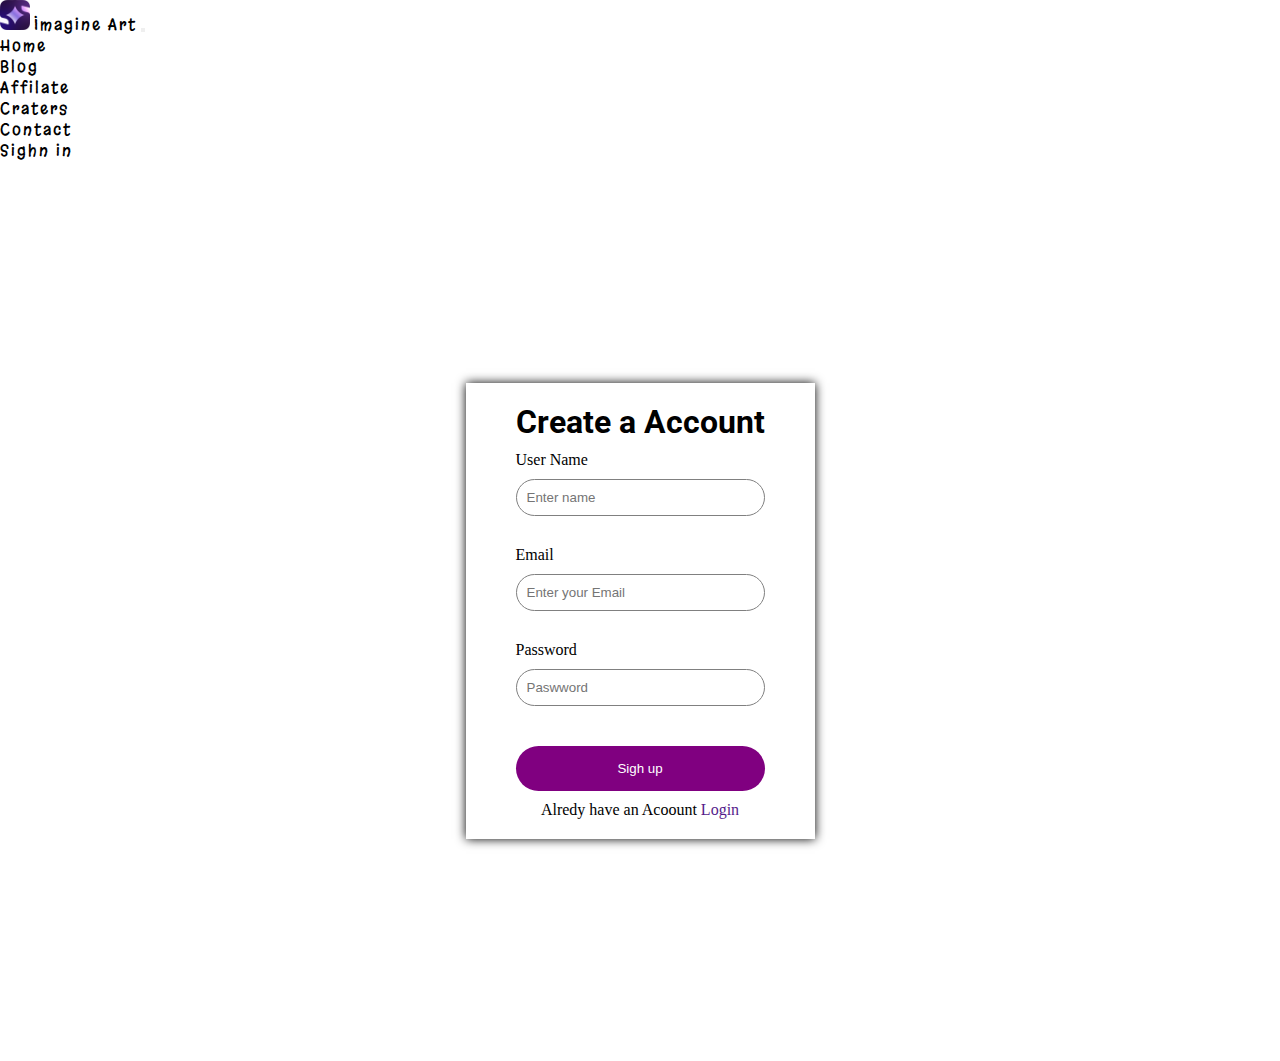
<file: Sighnup.html>
<!DOCTYPE html>
<html lang="en">
<head>
    <meta charset="UTF-8">
    <meta name="viewport" content="width=device-width, initial-scale=1.0">
    <title>Sighnup</title>

  
    <!-- Favicon -->
    <link rel="icon" href="./images/imagine-art-logo-top.png" type="image/png">

    <!-- External CSS -->
    <link rel="stylesheet" href="./css/Sighnip.css" type="text/css">

    <!-- Bootstrap CSS -->
    <link href="https://cdn.jsdelivr.net/npm/bootstrap@5.0.2/dist/css/bootstrap.min.css" rel="stylesheet" integrity="sha384-EVSTQN3/azprG1Anm3QDgpJLIm9Nao0Yz1ztcQTwFspd3yD65VohhpuuCOmLASjC" crossorigin="anonymous">

    <!-- Boxicons CDN -->
    <link href='https://unpkg.com/boxicons@2.1.4/css/boxicons.min.css' rel='stylesheet'>
    <link rel='stylesheet' href='https://cdnjs.cloudflare.com/ajax/libs/font-awesome/6.4.2/css/all.min.css'>

</head>
<body>
     
    <!-- laptop div -->
    <div class="laptop-div">

          <!-- Navbar Start -->
          <div class="header-navbar">
            <nav class="navbar navbar-expand-lg navbar-light akatsuki-nav p-4">
                <div class="container-fluid container-header-nav">
                    <img src="./images/imagine-art-logo-top.png" alt="Logo" width="30" height="30" class="me-2">
                    <a class="navbar-brand" href="#">Imagine Art</a>
                    <button class="navbar-toggler" type="button" data-bs-toggle="collapse" data-bs-target="#navbarSupportedContent" aria-controls="navbarSupportedContent" aria-expanded="false" aria-label="Toggle navigation">
                        <span class="navbar-toggler-icon"></span>
                    </button>

                    <div class="collapse navbar-collapse" id="navbarSupportedContent">
                       
                        <ul class="navbar-nav mb-2 mb-lg-0 mx-auto">
                            <li class="nav-item"><a class="nav-link active" href="./index.html">Home</a></li>
                            <li class="nav-item"><a class="nav-link" href="./Blog.html">Blog</a></li>
                            <li class="nav-item"><a class="nav-link" href="./Affilates.html">Affilate</a></li>
                            <li class="nav-item"><a class="nav-link" href="./creators.html">Craters</a></li>
                            <li class="nav-item"><a class="nav-link" href="#foot">Contact</a></li>
                        </ul>
                        
                        <ul class="navbar-nav ms-auto mb-2 mb-lg-0">
                            <li class="nav-item">
                                <a class="nav-link" href="#">Sighn in</a>
                            </li>
                        </ul>
                    </div>
                </div>
            </nav>
        </div>
        <!-- Navbar End -->





        <section class="sighnup">

            <div class="conainers">
              
                <div class="card">
                    <h1>Create a Account</h1>
                    <form action="">
                        

                        <div class="name">
                            <label for="">User Name</label>
                            <input type="text" placeholder="Enter name">
                        </div>
                        <div class="email">
                            <label for="">Email</label>
                            <input type="email" name="" id="" placeholder="Enter your Email">
                        </div>
                        <div class="Pass">
                            <label for="">Password</label>
                            <input type="password" placeholder="Paswword">
                        </div>
                        <div class="last"><button>Sigh up</button>
                            <p>Alredy have an Acoount <a href="">Login</a></p></div>
                    </form>
                </div>
            </div>

        </section>

        


    </div>
     <!-- laptop div end -->
     <script src="https://cdn.jsdelivr.net/npm/bootstrap@5.0.2/dist/js/bootstrap.bundle.min.js" integrity="sha384-MrcW6ZMFYlzcLA8Nl+NtUVF0sA7MsXsP1UyJoMp4YLEuNSfAP+JcXn/tWtIaxVXM" crossorigin="anonymous"></script>
</body>
</html>
</file>
<file: css/affilates.css>
@import url('https://fonts.googleapis.com/css2?family=Inter:ital,opsz,wght@0,14..32,100..900;1,14..32,100..900&family=Margarine&family=Roboto:ital,wght@0,100..900;1,100..900&family=Satisfy&display=swap');
*{
    padding: 0;
    margin: 0;
    box-sizing: border-box;
}
:root{

    /* ------font family------ */
    --ff-primery:"Roboto", sans-serif;
    --ff-secondary:"Inter", sans-serif;
    --ff-desighn:"Satisfy", cursive;
    --ff-brand:"Margarine", sans-serif;
    

    /* colors */

    --clr-white:#FFFFFF;
    --clr-light-RED-1:#B70808;
    --clr-light-RED-2:#8C0402;
    --clr-light-RED-3:#630001;
    --clr-grey-1:#102a42;
    --clr-grey-2:#617d98;
    --clr-grey-3:#f1f5f8;
    --clr-primary:#f53b57;
    --clr-primary-light:#f04660;
    --clr-secondary:#e9b949;

    --clr-bg: #1b1b1b;             /* Dark background */
    --clr-accent: #B10808;         /* Iconic red for Akatsuki */
    --clr-text: #f1f5f8;           /* Light text for readability */
    --clr-shadow: #292929;         /* Deep shadow */
    --clr-hover: #E91E63; 




    --bg-colour: #1b1b1b;
    --neutral-white: 255 255 255;


    /* transition */
    --clr-transition: 1.5s linear;
  



}

li{
    list-style-type: none;
}
a{
    text-decoration: none;
}
h1{
  font-family: var(--ff-primery);
}


.laptop-div{
    background-color: var(--bg-colour);
}


/* nav start */

/* navBar Responcive code */


  .akatsuki-nav {
    position: fixed !important;
    top: 0;
    width: 100%;
    z-index: 999;
    background-color:#1b1b1b;

    overflow: hidden !important;
    box-shadow: 0px 0px 10px black;
    
   
}
.akatsuki-nav a {
  color: white !important;
  font-size: 16px;
  letter-spacing: 2px;
  transition: color 0.3s;
  font-family: var(--ff-brand);
  position: relative;
  display: inline-block; 
}

.akatsuki-nav a::before {
  content: "";
  position: absolute;
  bottom: 0;
  left: 0;
  width: 0;
  height: 2px; 
  background-color: #d60505;
  transition: width 0.3s;
  
}
.akatsuki-nav a:hover::before {
  width: 100%; 
}

@media (min-width: 800px) {
  .center-menu {
    display: flex !important;
    justify-content: center;
  
    flex: 1;
  }
}

/* navar end */




/* Home Section */
.homeContainer {
    width: 100%;
    min-height: 90vh;
    background-color: #1b1b1b;
    margin-top: 80px;
    padding-top: 40px;
  }
  
  .containerdiv {
    width: 100%;
    height: 100%;
    padding: 20px;
    display: flex;
    justify-content: center;
    align-items: center;
  }
  
  .wholecontent {
    width: 98%;
    min-height: 400px;
   
   
    display: flex;
    justify-content: center;
    align-items: center;
    gap: 20px;
    padding: 20px;
    border-radius: 20px;
    flex-wrap: wrap; 
  }
  
  .homecontent {
    flex: 1 1 300px;
    padding: 20px;
  }
  
  .homecontent h1 {
    font-size: 4rem;
    margin: 10px 0;
    color: white;
  }
  
  .homecontent p {
    font-size: 1.2rem;
    width: 90%;
    margin: 15px 0;
    color: white;
  }
  
  .homecontent button {
    padding: 15px 40px;
    border-radius: 15px;
    border: none;
    background-color: white;
    color: #B10808;
    font-weight: bold;
    cursor: pointer;
    transition: background-color 0.3s;
  }
  
  .homecontent button:hover {
    background-color: #ddd;
  }
  
  .imgcontainer {
    flex: 1 1 300px;
    max-height: 400px;
    overflow: hidden;
    border-radius: 20px;
    display: flex;
    justify-content: center;
    align-items: center;
  }
  
  .imgcontainer img {
    width: 100%;
    height: 100%;
    max-height: 400px;
    border-radius: 20px;
  
    overflow: hidden;
    object-fit: cover;
  } 
  .imgcontainer img {
    width: 100%;
    height: auto;
    border-radius: 20px;
    object-fit: cover;
  }
  


  /* Responsive  */
  @media (max-width: 900px) {
    .wholecontent {
      flex-direction: column;
      max-height: none;
    }
    
    .homecontent, .imgcontainer {
      width: 100%;
    }
  
    .homecontent h1 {
      font-size: 2rem;
    }
  
    .homecontent p {
      font-size: 1rem;
    }
  }
  
  @media  (min-width: 768px) and (max-width: 1000px) {
    .homecontent h1 {
        font-size: 2rem;
      }
    
      .homecontent p {
        font-size: 1rem;
      }
  }

  @media  (min-width: 320px) and (max-width: 600px) {

    .containerdiv {
      padding: 10px;
    }
    .wholecontent{
      padding: 10px;
    }
    .homecontent{
      padding: 10px;
    }
    .homecontent h1 {
        font-size: 2rem;
      }
    
      .homecontent p {
        font-size: 1rem;
      }
      .fcontnet p{
font-size: 10px;
      }
  }





  /* AffilateProgram */
  .AffilateProgram{
    width: 100%;
    min-height: 50vh;
    background-color: #1b1b1b;

    
  }
  .AffilateConatiner{
    width: 100%;
    height: 100%;
    color: white;
    padding: 5px;
  }
  .AffilateConatiner h1{
    text-align: center;

  }
.Affilatecardconatiner{
  width: 100%;
  height: 100%;
  display: flex;justify-content: center;
align-items: center;
gap: 10px;
margin-top: 30px;
margin-bottom: 20px;
flex-wrap: wrap;
}
.Affilatecard{
  width: 330px;
  height: 300px;
  background-color: transparent;
  color: white;
  display: flex;
  flex-direction: column;
  justify-content: center;
  align-items: center;
  padding: 10px;
  text-align: center;
  gap: 10px;
  border-radius: 20px;
  margin: 10px;
  box-shadow: 0px 0px 10px black;
  transition: transform 0.3s ease;
}
.Affilatecard:hover{
  transform: scale(1.05);
}
.Affilatecard span{
  width: 80px;
  height: 80px;
  border-radius: 50%;
  display: flex;
  justify-content: center;
  align-items: center;
  background-color: black;
}

.Affilatecard span i{
  font-size:50px;
  color: white;
  background: linear-gradient(135deg, #d400e3, #feb47b);
  -webkit-background-clip: text;
  -webkit-text-fill-color: transparent;
  
  
}
.Affilatecard h1{
font-size: 25px;
}





/* Comistion */
.Comistion{
  width: 100%;
  min-height: 100vh;
  padding-top: 30px;
  background-color: #1b1b1b;

 
}


.ComistionConatiner{
  width: 100%;
  display: flex;
  flex-direction: column;
  gap: 30px;
  justify-content: center;
  align-items: center;
  color: white;
}


.contnetConainer{
  width: 90%;
  height: 100%;
background-color: #1b1b1b;
  display: flex;
  justify-content: center;
  align-items: center;

  padding: 20px;
  gap: 10px;
  
  color: white;
}

.fcontnet{
  
  height: 100%;
  padding: 10px;
}
.fcontnet p{
  font-size: 20px;
  text-align: justify;
  width: 90%;

}
.scontnet{

  height: 100%;
  padding: 10px;
}
.imacontainer{
  width: 300px;
 min-height: 300px;
  background-color:transparent;
  
}
.imacontainer img{
  width: 100%;
  height: 100%;
}



 /* Responsive  */
 @media (max-width: 900px) {
  .contnetConainer{ 
    flex-direction: column;
    max-height: none;
  }
}





/* image word cente section */
.imagesecton{
  width: 100%;
  min-height: 80vh;
  background-color:#1b1b1b;
  display: flex;
  justify-content: center;align-items: center;

}
.imageconainer{
  width: 80%;
  height: 100%;
  position: relative;
  display: flex;
  flex-direction: column;
  justify-content: center;
  align-items: center;
  




}

.imageconaineriamge{
  width: 100%;
max-height: 400px;
  border-radius: 20px;
  overflow: hidden;

}
.imageconaineriamge img{
  width: 100%;
  height: 100%;
  object-fit: contain;
  overflow: hidden;
}


.imageconainer h1{

  position: absolute;

color: #ddd;
  top: 30%;
  width: 80%;

}

.imageconainer button{

  position: absolute;

  border: none;
  padding: 20px 40px;
  border-radius: 20px;

  top: 70%;
}


/* image center iamge section end */





/* footersection */

.footersection{
  width: 100%;
  min-height: 60vh;
  background-color: black;
  color: white;
}

.fooetrconatiner{
  width: 100%;
  height: 100%;

}

.fierseffotersection{
  padding: 30px 50px;
  display: flex;
  justify-content: space-between;
  text-align: start;
  flex-wrap: wrap;
  gap: 30px;
  align-content: center;
  
}
.fierseffotersection a{
  color: white;
  text-decoration: none;
}
.logoandnamefooter{
  display: flex;
  align-items: center;
  justify-content: flex-start;
  flex-direction: column;
  gap: 20px;
}

/* imgconatinerfooter */
.imgconatinerfooter{
  width: 30px;
  height: 30px;
  overflow: hidden;
  
}
.imgconatinerfooter img{
  width: 100%;
  height: 100%;
}


.lineconataniner{
  width: 100%;

}
.lineconataniner p{
  width: 100%;
  height: 2px;
  background-color: beige;
}


.secoundfootersection{
  width: 100%;

  display: flex;
  padding: 64px;
  justify-content: space-between;
  flex-wrap: wrap;
  gap: 20px;
}
.secoundfootersection span i{
  font-size: 30px;
}
</file>
<file: css/creators.css>
@import url('https://fonts.googleapis.com/css2?family=Inter:ital,opsz,wght@0,14..32,100..900;1,14..32,100..900&family=Margarine&family=Roboto:ital,wght@0,100..900;1,100..900&family=Satisfy&display=swap');
*{
    padding: 0;
    margin: 0;
    box-sizing: border-box;
}
:root{

    /* ------font family------ */
    --ff-primery:"Roboto", sans-serif;
    --ff-secondary:"Inter", sans-serif;
    --ff-desighn:"Satisfy", cursive;
    --ff-brand:"Margarine", sans-serif;
    


    /* colors */


    --clr-white:#FFFFFF;
    --clr-light-RED-1:#B70808;
    --clr-light-RED-2:#8C0402;
    --clr-light-RED-3:#630001;
    --clr-grey-1:#102a42;
    --clr-grey-2:#617d98;
    --clr-grey-3:#f1f5f8;
    --clr-primary:#f53b57;
    --clr-primary-light:#f04660;
    --clr-secondary:#e9b949;


    --clr-bg: #1b1b1b;             /* Dark background */
    --clr-accent: #B10808;         /* Iconic red for Akatsuki */
    --clr-text: #f1f5f8;           /* Light text for readability */
    --clr-shadow: #292929;         /* Deep shadow */
    --clr-hover: #E91E63; 




    --bg-colour: #1b1b1b;
    --neutral-white: 255 255 255;


    /* transition */
    --clr-transition: 1.5s linear;
  



}

li{
    list-style-type: none;
}
a{
    text-decoration: none;
}





/* nav  start*/




  .akatsuki-nav {
    position: fixed !important;
    top: 0;
    width: 100%;
    z-index: 999;
    background-color: var(--clr-white);

    overflow: hidden !important;
    box-shadow: 0px 0px 10px black;
    
   
}
.akatsuki-nav a {
  color: black !important;
  font-size: 16px;
  letter-spacing: 2px;
  transition: color 0.3s;
  font-family: var(--ff-brand);
  position: relative;
  display: inline-block; 
}

.akatsuki-nav a::before {
  content: "";
  position: absolute;
  bottom: 0;
  left: 0;
  width: 0;
  height: 2px; 
  background-color: #d60505;
  transition: width 0.3s;
}
.akatsuki-nav a:hover::before {
  width: 100%; 
}

/* navBar Responcive code */
@media (min-width: 800px) {
  .center-menu {
    display: flex !important;
    justify-content: center;
  
    flex: 1;
  }
}

/* navbar end */



/* header */

.headersection{
    margin-top: 90px;
    width: 100%;
    min-height: 100vh;
    
}
.containers{
    width: 100%;
    height: 100%;

    position: relative;
   padding-top: 80px;
   padding-bottom: 100px;
    flex-direction: column;
    text-align: center;
  
}
.content{
    width: 100%;
margin-top: 50px;
}
.content p{
    font-size: 20px;
    width: 50%;
    margin: auto;
 
    
}
.content h1{
    font-size: 80px;
    
}
.content button{
border: none;
padding: 20px 30px;
margin-top: 20px;
border-radius: 15px;
background-color: #d400e3;
color: white;
}

.imagecontentconiner {
    width: 100%;
    height: 100%;
  
    background-color: #617d98;
}
.imagecontentconiner .imgs{
    width: 100px;
    height: 150px;
    position: absolute;


}

.img1{
    top: 15%;
    left: 3%;
   
}

.img2{
    top: 40%;
    
 left: 8%;
}
.img2 img{
    width: 140px !important;
    height: 180px !important;
}
.img3{
    top: 70%;
    left: 15%;
}

.img4{
    top: 15%;
    right: 3%;
    bottom: 10px;
}
.img5{
    top: 40%;
    right: 8%;
    
}

.img5 img{
    width: 140px !important;
    height: 180px !important;
}

.img6{
    top: 70%;
    right: 13%;
    
}




.imgs img{
    width: 100%;
    height: 100%;
    border-radius: 20px;
    overflow: hidden;
object-fit: cover;

}


/* Resonsive */
@media (max-width:900px){
    .imagecontentconiner {

        display: none;
    }
}

@media (min-width:900px) and (max-width:1200px){

    .content{
        width: 100%;
    margin-top: 50px;
    }
    .content p{
        font-size: 18px;
        width: 50%;
        margin: auto;
     
        
    }
    .content h1{
        font-size: 50px;
        
    }
    
    
}

@media (min-width:600px) and (max-width:900px){

    .content{
        width: 100%;
    margin-top: 50px;
    }
    .content p{
        font-size: 20px;
        width: 70%;
        margin: auto;
     
        
    }
    .content h1{
        font-size: 70px;
        
    }
    
    
}
@media (min-width:320px) and (max-width:420px){
.content{
        width: 100%;
    margin-top: 50px;
    }
    .content p{
        font-size: 25px;
        width: 90%;
        margin: auto;
     
        
    }
    .content h1{
        font-size: 40px;
        margin-top: 20px;
        
        
    }
   content h1:nth-last-child(1) {
  margin-bottom: 3
  0px;
}
}
/* header end */





  /* AffilateProgram creating start */
  .AffilateProgram{
    width: 100%;
    min-height: 50vh;
    
    color: black;

    
  }
  .AffilateConatiner{
    width: 100%;
    height: 100%;
    color: black;
    padding: 5px;
  }
  .AffilateConatiner h1{
    text-align: center;

  }
.Affilatecardconatiner{
  width: 100%;
  height: 100%;
  display: flex;justify-content: center;
align-items: center;
gap: 10px;
margin-top: 30px;
margin-bottom: 20px;
flex-wrap: wrap;
}
.Affilatecard{
  width: 330px;
  height: 300px;
  background-color: transparent;
  color: black;
  display: flex;
  flex-direction: column;
  justify-content: center;
  align-items: center;
  padding: 10px;
  text-align: center;
  gap: 10px;
  border-radius: 20px;
  margin: 10px;
  box-shadow: 0px 0px 10px black;
  transition: transform 0.3s ease;
}
.Affilatecard:hover{
  transform: scale(1.05);
}
.Affilatecard .affimgcon{
  width: 100px;
  height: 100px;
  border-radius: 50%;
  display: flex;
  justify-content: center;
  align-items: center;
  
}
.affimgcon img{
  width: 100%;
  height: 100%;
}

.Affilatecard span i{
  font-size:50px;
  color: white;
  background: linear-gradient(135deg, #d400e3, #feb47b);
  -webkit-background-clip: text;
  -webkit-text-fill-color: transparent;
  
  
}
.Affilatecard h1{
font-size: 25px;
}

/* creators end */





/* 
Akkatsuki-quotes-section
*/


.Akkatsuki-quotes-section{
    width: 100%;
    min-height: 100vh;
   display: flex;
    justify-content: center; 
   align-items: center; 
   
  
    overflow: hidden;
    padding-top: 40px;

}
.container h1{
    text-align: center;
}


.notes-all-conatiner{
    display: grid; 
      grid-template-columns: repeat(auto-fit,minmax(300px,1fr));
      gap: 20px; 
      justify-content: center;
      align-items: center;
      padding: 20px;
      place-items: center;
     
  }
  
  .card {
      max-width: 320px;
      max-height: 400px;
      position: relative;
     
      border-radius: 25px;
      overflow: hidden;
      box-shadow: 0 15px 35px rgba(0, 0, 0, 0.25);
  }
  
  .card .image-container {
      position: relative;
      overflow: hidden;
  }
  
  .card .image-container::before {
      content: "";
      position: absolute;
      bottom: -10px;
      width: 100%;
      height: 100%;
      background: linear-gradient(0deg, #119aa1 10%, transparent);
      transition: 0.5s;
      z-index: 1;
  }
  
  .card:hover .image-container::before {
      bottom: 0;
   
  }
  
  .card .image-container img {
      width: 100%;
      transition: 0.5s;
      
  }
  .card:hover .image-container img{
      transform: translateY(-50px);
      filter: blur(2px);
  }
  
  .card .details{
  position: absolute;
  bottom: 0;
  left: 10%;
  padding: 20px;
  z-index: -1;
  transition: 0.5s ;
  text-align: center;
  color: white;
  }
  
 
  .card:hover .details{
  bottom: 40px;   
  z-index: 2; 
  }
   .details p{
    font-size: 20px;
    text-align: center;
  }
  
 
  
 

/* footersection */

.footersection{
    width: 100%;
    min-height: 60vh;
    background-color: #c7c7c7;
  }
  
  .fooetrconatiner{
    width: 100%;
    height: 100%;
  
  }
  
  .fierseffotersection{
    padding: 30px 50px;
    display: flex;
    justify-content: space-between;
    text-align: start;
    flex-wrap: wrap;
    gap: 30px;
    align-content: center;
    
  }
  .fierseffotersection a{
    color: black;
    text-decoration: none;
  }
  .logoandnamefooter{
    display: flex;
    align-items: center;
    justify-content: flex-start;
    flex-direction: column;
    gap: 20px;
  }
  
  /* imgconatinerfooter */
  .imgconatinerfooter{
    width: 30px;
    height: 30px;
    overflow: hidden;
    
  }
  .imgconatinerfooter img{
    width: 100%;
    height: 100%;
  }
  
  
  .lineconataniner{
    width: 100%;
  
  }
  .lineconataniner p{
    width: 100%;
    height: 2px;
    background-color: beige;
  }
  
  
  .secoundfootersection{
    width: 100%;
  
    display: flex;
    padding: 64px;
    justify-content: space-between;
    flex-wrap: wrap;
    gap: 20px;
  }
  .secoundfootersection span i{
    font-size: 30px;
  }
</file>
<file: css/sighnin.css>
@import url('https://fonts.googleapis.com/css2?family=Inter:ital,opsz,wght@0,14..32,100..900;1,14..32,100..900&family=Margarine&family=Roboto:ital,wght@0,100..900;1,100..900&family=Satisfy&display=swap');
*{
    padding: 0;
    margin: 0;
    box-sizing: border-box;
}
:root{

    /* ------font family------ */
    --ff-primery:"Roboto", sans-serif;
    --ff-secondary:"Inter", sans-serif;
    --ff-desighn:"Satisfy", cursive;
    --ff-brand:"Margarine", sans-serif;
    


    /* colors */


    --clr-white:#FFFFFF;
    --clr-light-RED-1:#B70808;
    --clr-light-RED-2:#8C0402;
    --clr-light-RED-3:#630001;
    --clr-grey-1:#102a42;
    --clr-grey-2:#617d98;
    --clr-grey-3:#f1f5f8;
    --clr-primary:#f53b57;
    --clr-primary-light:#f04660;
    --clr-secondary:#e9b949;


    --clr-bg: #1b1b1b;             /* Dark background */
    --clr-accent: #B10808;         /* Iconic red for Akatsuki */
    --clr-text: #f1f5f8;           /* Light text for readability */
    --clr-shadow: #292929;         /* Deep shadow */
    --clr-hover: #E91E63; 




    --bg-colour: #1b1b1b;
    --neutral-white: 255 255 255;


    /* transition */
    --clr-transition: 1.5s linear;
  



}
h1{
  font-family: var(--ff-primery);
}

li{
    list-style-type: none;
}
a{
    text-decoration: none;
}




/* nav  start*/





  .akatsuki-nav {
    /* position: fixed !important; */
    top: 0;
    width: 100%;
    z-index: 999;
    background-color: var(--clr-white);

    overflow: hidden !important;
    /* box-shadow: 0px 0px 10px black; */
    
   
}
.akatsuki-nav a {
    color: black !important;
    font-size: 16px;
    letter-spacing: 2px;
    transition: color 0.3s;
    font-family: var(--ff-brand);
    position: relative;
    display: inline-block; 
  }
  
.akatsuki-nav a::before {
    content: "";
    position: absolute;
    bottom: 0;
    left: 0;
    width: 0;
    height: 2px; 
    background-color: #d60505;
    transition: width 0.3s;
  }
  .akatsuki-nav a:hover::before {
    width: 100%; 
  }

  /* Responsive */
  @media (min-width: 800px) {
    .center-menu {
      display: flex !important;
      justify-content: center;
    
      flex: 1;
    }
  }



.sighnup{
    width: 100%;
    
    height: 100vh;
  
    display: flex;
    justify-content: center;
    align-items: center;
 
}

p{
    text-align: center;
}
.card{
    width: 100%;
    height: 100%;
    padding: 20px 50px;
    box-shadow: 0px 0px 12px black;
}
.card .email ,.card .Pass ,.card .last{
    display: flex;
    flex-direction: column;
    gap: 10px;
}
input{
    width: 100%;
    padding: 10px;
    border: none;
    border-radius: 40px;
    margin-bottom: 20px;
    outline: none;
   border: 1px solid gray;
   overflow: hidden
}
label{
    margin-top: 10px;
}
.card button{
    margin-top: 20px;
    width: 100%;
    border: none;
    border-radius: 50px;
    color: white;
   background-color: #f04660;
   outline: none;
    padding: 15px;
}
.radiobtn{
    width: 40px;
}
</file>
<file: css/Sighnip.css>
@import url('https://fonts.googleapis.com/css2?family=Inter:ital,opsz,wght@0,14..32,100..900;1,14..32,100..900&family=Margarine&family=Roboto:ital,wght@0,100..900;1,100..900&family=Satisfy&display=swap');
*{
    padding: 0;
    margin: 0;
    box-sizing: border-box;
}
:root{

    /* ------font family------ */
    --ff-primery:"Roboto", sans-serif;
    --ff-secondary:"Inter", sans-serif;
    --ff-desighn:"Satisfy", cursive;
    --ff-brand:"Margarine", sans-serif;
    


    /* colors */


    --clr-white:#FFFFFF;
    --clr-light-RED-1:#B70808;
    --clr-light-RED-2:#8C0402;
    --clr-light-RED-3:#630001;
    --clr-grey-1:#102a42;
    --clr-grey-2:#617d98;
    --clr-grey-3:#f1f5f8;
    --clr-primary:#f53b57;
    --clr-primary-light:#f04660;
    --clr-secondary:#e9b949;


    --clr-bg: #1b1b1b;             /* Dark background */
    --clr-accent: #B10808;         /* Iconic red for Akatsuki */
    --clr-text: #f1f5f8;           /* Light text for readability */
    --clr-shadow: #292929;         /* Deep shadow */
    --clr-hover: #E91E63; 

    --bg-colour: #1b1b1b;
    --neutral-white: 255 255 255;


    /* transition */
    --clr-transition: 1.5s linear;
  



}
h1{
  font-family: var(--ff-primery);
}

li{
    list-style-type: none;
}
a{
    text-decoration: none;
}






/* nav  start*/


  .akatsuki-nav {
    /* position: fixed !important; */
    top: 0;
    width: 100%;
    z-index: 999;
    background-color: var(--clr-white);

    overflow: hidden !important;
    /* box-shadow: 0px 0px 10px black; */
    
   
}
.akatsuki-nav a {
    color: black !important;
    font-size: 16px;
    letter-spacing: 2px;
    transition: color 0.3s;
    font-family: var(--ff-brand);
    position: relative;
    display: inline-block; 
  }
  

.akatsuki-nav a::before {
    content: "";
    position: absolute;
    bottom: 0;
    left: 0;
    width: 0;
    height: 2px; 
    background-color: #d60505;
    transition: width 0.3s;
  }
  .akatsuki-nav a:hover::before {
    width: 100%; 
  }
  
  
/* navBar Responcive code */
@media (min-width: 800px) {
    .center-menu {
      display: flex !important;
      justify-content: center;
    
      flex: 1;
    }
  }

  /* 
  end */



.sighnup{
    width: 100%;
    
    height: 100vh;
  
    display: flex;
    justify-content: center;
    align-items: center;
 
}

.card{
    width: 100%;
    height: 100%;
    padding: 20px 50px;
    box-shadow: 0px 0px 10px black;
    
}
.card .name,.card .email ,.card .Pass ,.card .last{
    display: flex;
    flex-direction: column;
    gap: 10px;
}
input{
    width: 100%;
    padding: 10px;
    border: none;
    border-radius: 40px;
    margin-bottom: 20px;
    outline: none;
    border: 1px solid gray;
    overflow: hidden
}
label{
    margin-top: 10px;
}
.card button{
    margin-top: 20px;
    width: 100%;
    border: none;
    border-radius: 50px;
    color: white;
    background-color:purple;
    padding: 15px;
}
p{
    text-align: center;
}
</file>
